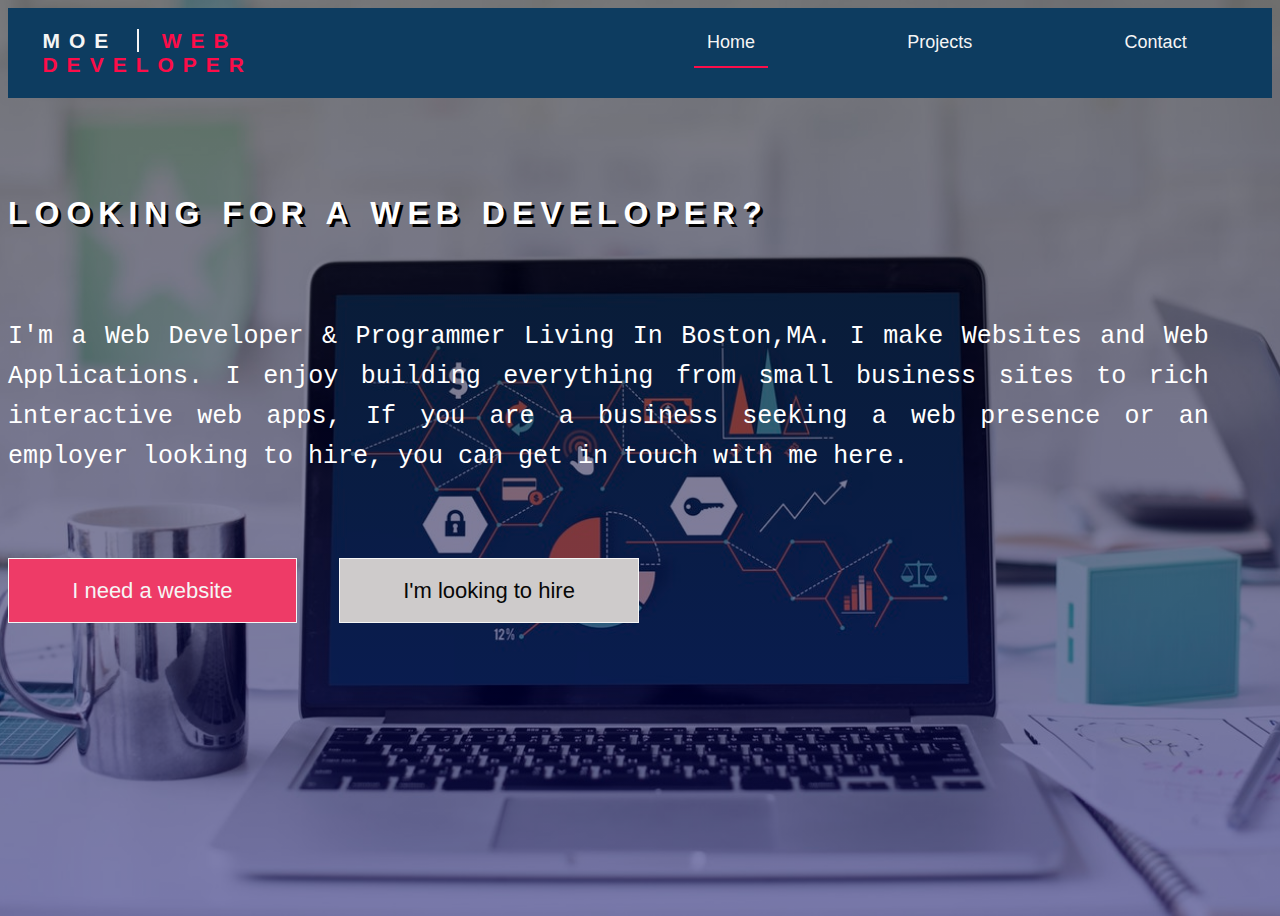
<file: PROJECT/index.html>
<!doctype html>

<html lang="en">

<head>
    <meta charset="utf-8">

    <title>My First Website</title>

    <link href="index.css" rel="stylesheet" type="text/css">
   

</head>

<body>
    <div class="container">

        <header> 
                <h3><span>MOE</span> WEB DEVELOPER</h3>
                <nav>
                    <a class="home-page"href="index.html">Home</a>
                    <a href="#">Projects</a>
                    <a href="#">Contact</a>
                </nav>
        
        </header>

      <div class="main-content">

     <h1>LOOKING FOR A WEB DEVELOPER?</h1>

     <p>
        I'm a Web Developer & Programmer Living In Boston,MA. I make Websites and Web Applications. I enjoy building everything from small business sites to rich interactive web apps, If you are a business seeking a web presence or an employer looking to hire, you can get in touch with me here. 
     </p>
     </div><!--main-content-->

     <div class="buttons">
     <a href="#" class="btn1">I need a website</a>
     <a href="#" class="btn2">I'm looking to hire</a>
</div><!--buttons-->
    
        

       
    </div><!--container-->
    
</body>
</html>
</file>
<file: PROJECT/index.css>
* {
box-sizing: border-box;
/* margin: 0;
padding: 0; */

}
.container {
    /* width: 100%; */
    margin: auto;
    font-size: 1.6rem;
    font-family: "Titillium Web", sans-serif;
}
html {
    font-size: 62.5%
}
body {
    background-image:linear-gradient(rgba(0, 0, 0, 0.5),rgba(0, 0, 100, 0.5)), url(../img1.jpg);
    height: 100vh;
    background-size: cover;
    background-position: center;
}

header {
    max-width: 100%;
    /* padding: 1% 0; */
    display: flex;
    align-items: baseline;
    justify-content: space-around;
    background-color:#0D3C60;
    margin-top: 0%;
}
header h3 {
    color:#fc0d49;
    letter-spacing: 1.35px;
    font-family: Arial, Helvetica, sans-serif;
    font-size: 2.1rem;
    letter-spacing: 0.9rem;
    /* border: 1px solid red; */
    padding-right: 8%;
    
}
header span {
    color: whitesmoke;
    border-right: 2px solid whitesmoke;
    padding-right: 5%;
   margin-right: 2%;
}
header nav {
    width: 50%;
    display: flex;
    justify-content: space-around;
    /* border: 1px solid red; */
}
header nav a {
    text-decoration: none;
    color:whitesmoke;
    padding: 2%;
    margin-left: 8%;
    font-size: 1.8rem;   
}

nav a:hover {
    font-size: 2.5rem;
    border-bottom: 2px solid #fc0d49;
}
header nav .home-page {
    border-bottom: 2px solid #fc0d49;
}

.main-content {
    display: flex;
    flex-wrap: wrap;
    flex-direction: column;
    align-content: space-between;
    /* justify-content: center; */
    /* border: 2px solid red; */
    width: 95%;
    padding: 6% 0%;
    color:white;
    /* text-align: center; */
    /* margin-left: 15%; */
    
}
.main-content h1 {
    letter-spacing: 0.7rem;
    text-shadow: 3px 3px black;
    margin-bottom: 5%;
}
.main-content p {
font-size: 2.5rem;
font-family: 'Courier New', Courier, monospace;
line-height: 1.6;
color: white;
text-align: justify;
/* text-shadow: 1px 1px black; */
/* background: rgb(246, 248, 250); */
}
.btn1 {
    border: 1px solid whitesmoke;
    padding: 1.5% 5%;
    color: whitesmoke;
    font-size: 2.2rem;
    text-decoration: none;
    background: rgb(238, 59, 103);
    margin-right: 3%;
    font-family: 'Segoe UI', Tahoma, Geneva, Verdana, sans-serif;
}
.btn2 {
    border: 1px solid whitesmoke;
    padding: 1.5% 5%;
    color: rgb(7, 7, 7);
    font-size: 2.2rem;
    text-decoration: none;
   background: #cecbcb;
   font-family: 'Segoe UI', Tahoma, Geneva, Verdana, sans-serif;
   
}
.btn2:hover {
    background: rgb(230, 69, 109);
}


/* linear-gradient(rgba(0, 0, 0, 0.5),rgba(0, 0, 100, 0.5)) , */
</file>
